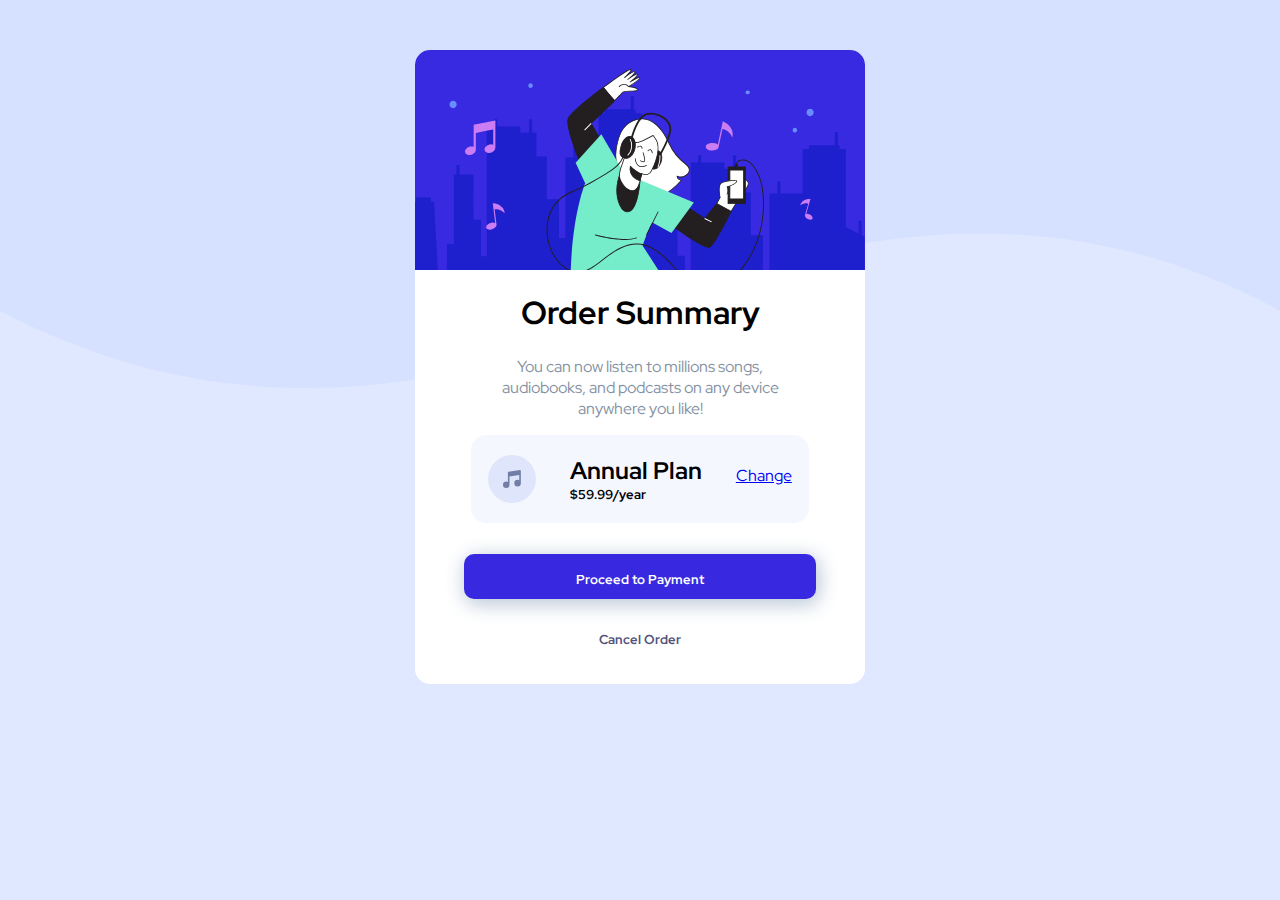
<file: index.html>
<html>
    <head>
        <title>Thanks for Your Purchase!</title>
        <link href="ordersum.css" type="text/css" rel="stylesheet">
        <link rel="preconnect" href="https://fonts.googleapis.com">
<link rel="preconnect" href="https://fonts.gstatic.com" crossorigin>
<link href="https://fonts.googleapis.com/css2?family=Red+Hat+Display:wght@500;700;900&display=swap" rel="stylesheet">
    </head>
    <body>
        <div class="container">
            <img class="hero" src="images/illustration-hero.svg">
             <h1>Order Summary</h1>
            <p class="des">You can now listen to millions songs, <br> audiobooks, and podcasts on any device <br> anywhere you like!</p>
        <div class="summary">
            <img class="music" src="images/icon-music.svg">
                <h2>Annual Plan <br> <span style="font-size: small">$59.99/year</span></h2>
            <a href="url">Change</a>
        </div>
        <br>
        <button id="payment">Proceed to Payment</button>
        <br>
        <button id="cancel">Cancel Order</button>
    </body>
</html>
</file>
<file: ordersum.css>
html {
    text-align: center;
    background-image: url(./images/pattern-background-desktop.svg);
    background-repeat: no-repeat;
    background-size: contain;
    background-color: hsl(225, 100%, 94%);
    font-family: 'Red Hat Display';
}

.container {
    background-color: white;
    max-width: 450px;
    min-width: none;
    margin: auto;
    margin-top: 50px;
    border-radius: 15px;
}

.hero {
    border-radius: 15px 15px 0px 0px;
}

.des {
    color: #8491A3;
    line-height-step: 1.6;
}

.summary {
    display: flex;
    align-items: flex-start;
    justify-content: space-around;
    background-color: hsl(225, 100%, 98%);
    width: 75%;
    height: 50x;
    margin: 0 auto;
    border-radius: 15px;
    margin-bottom: 10px;
}

.music {
    padding-top: 20px;
}

.change {
    padding-top: 50px;
}

h2 {
    text-align: left;
}

a {
    margin-top: 30px;
}

#payment {
    color: white;
    background-color: hsl(245, 75%, 52%);
    font-family: inherit;
    font-weight: 700;
    height: 45px;
    padding: 1rem 7rem;
    margin: 0 auto;
    border-radius: 10px;
    border-style: none;
    box-shadow: 2px 4px 20px 1px #b8c5d6;
    cursor: pointer;
}

#payment:hover {
    background-color: #9792E3;
    transition: background-color 1s;
}

#cancel {
    color: #51547B;
    background-color: transparent;
    font-family: inherit;
    font-weight: 700;
    border-style: none;
    height: 50px;
    margin: auto;
    margin-top: 15px;
    cursor: pointer;
    margin-bottom: 20px;
}
</file>
